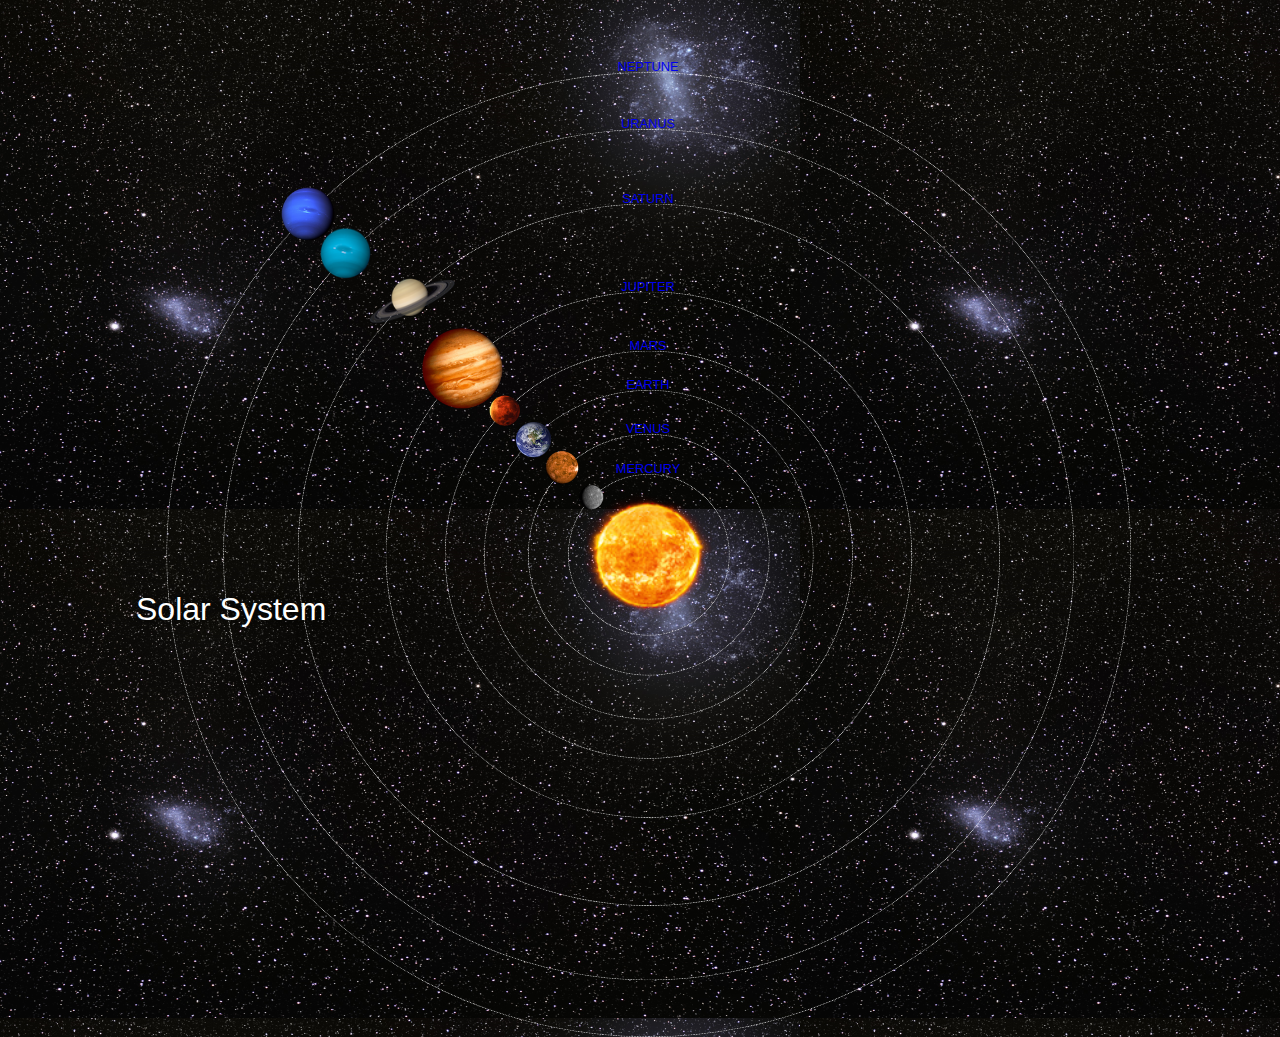
<file: index.html>
<!DOCTYPE html>
<html>
    <head>
        <title> Solar System </title>
        <link rel="stylesheet" href="style.css"/>
    </head>
    <body>
        <div id="container">
            <h1>Solar System</h1>
            <a href="sun.html"><img src="images/sun.png" id="sun"/></a>
            
            <div id="neptune-orbit">
                <a href="neptune.html"><img src="images/neptune.png" id="neptune"/></a>
            </div>
            <div id="neptune-label" class="label-box">
                <a href="neptune.html">NEPTUNE</a>
            </div>
            
            <div id="uranus-orbit">
            <a href="uranus.html"><img src="images/uranus.png" id="uranus"/></a>
            </div>
            <div id="uranus-label" class="label-box">
            <a href="uranus.html">URANUS</a>
            </div>
            
             <div id="saturn-orbit">
            <a href="saturn.html"><img src="images/saturn.png" id="saturn"/></a>
            </div>
            <div id="saturn-label" class="label-box">
            <a href="saturn.html">SATURN</a>
            </div>
            
             <div id="jupiter-orbit">
            <a href="jupiter.html"><img src="images/jupiter.png" id="jupiter"/></a>
            </div>
            <div id="jupiter-label" class="label-box">
            <a href="jupiter.html">JUPITER</a>
            </div>
            
             <div id="mars-orbit">
            <a href="mars.html"><img src="images/mars.png" id="mars"/></a>
            </div>
            <div id="mars-label" class="label-box">
            <a href="mars.html">MARS</a>
            </div>
            
              <div id="earth-orbit">
            <a href="earth.html"><img src="images/earth.png" id="earth"/></a>
            </div>
            <div id="earth-label" class="label-box">
            <a href="earth.html">EARTH</a>
                </div>
            <div id="venus-orbit">
            <a href="venus.html"><img src="images/venus.png" id="venus"/></a>
            </div>
            <div id="venus-label" class="label-box">
            <a href="venus.html">VENUS</a>
            </div>
                
            <div id="mercury-orbit">
            <a href="mercury.html"><img src="images/mercury.png" id="mercury"/></a>
            </div>
            <div id="mercury-label" class="label-box">
            <a href="mercury.html">MERCURY</a>
            </div>
        
        </div>
    </body>
</html>
</file>
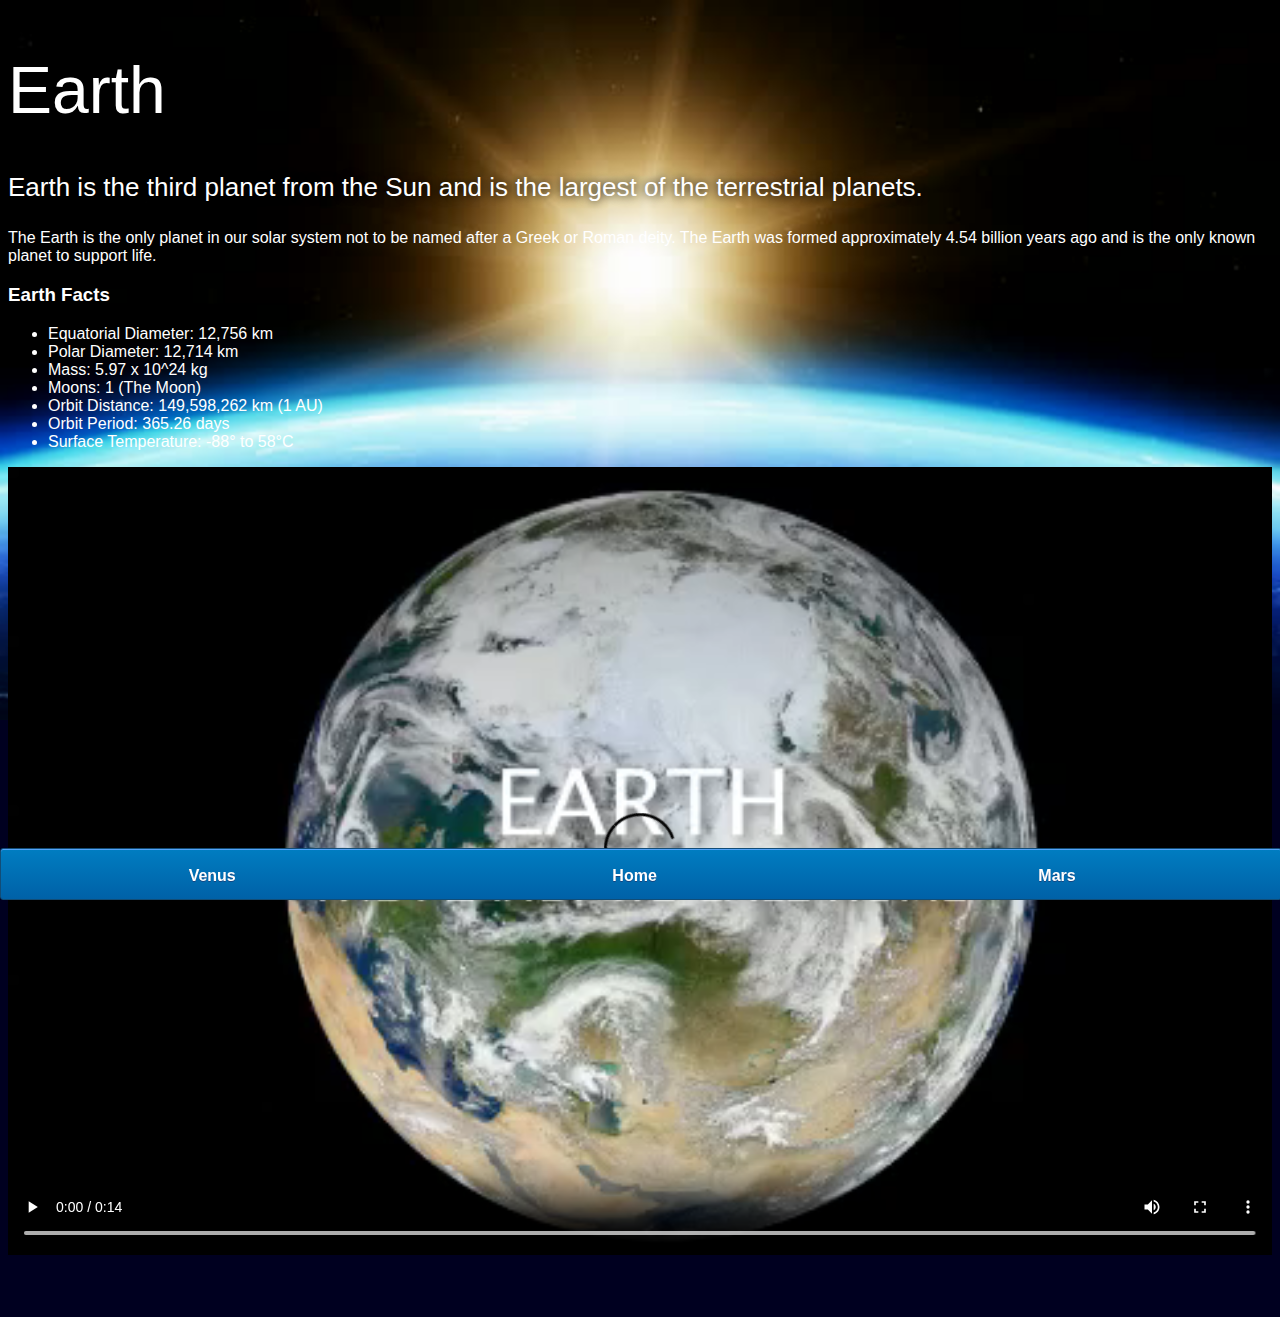
<file: earth.html>
<!DOCTYPE html>
<html>
    <head>
        <title> Solar System </title>
        <link rel="stylesheet" href="style-pages.css"/>
    </head>
    <body>
        <div id="main">
        <div id="content">
            <h1>Earth</h1>
                <p class="intro">
                    Earth is the third planet from the Sun and is the largest of the terrestrial planets. 
                </p>             

                <p>
                    The Earth is the only planet in our solar system not to be named after a Greek or Roman deity. The Earth was formed approximately 4.54 billion years ago and is the only known planet to support life.
                </p>

                <h3>Earth Facts</h3>
                <ul>
                    <li>Equatorial Diameter:	12,756 km</li>
                    <li>Polar Diameter:	12,714 km</li>
                    <li>Mass:	5.97 x 10^24 kg</li>
                    <li>Moons:	1 (The Moon)</li>
                    <li>Orbit Distance:	149,598,262 km (1 AU)</li>
                    <li>Orbit Period:	365.26 days</li>
                    <li>Surface Temperature:	-88&deg; to 58&deg;C</li>
                </ul>
                <video id="video" controls>
                    <source src="videos/earth-video.mp4" type="video/mp4">
                </video>
            </div>
            <div id="tabs-bottom">
            
                <a href="venus.html">Venus</a>
                <a href="index.html">Home</a>
                <a href="mars.html">Mars</a>
            </div>
        </div>
    </body>
</html>
</file>
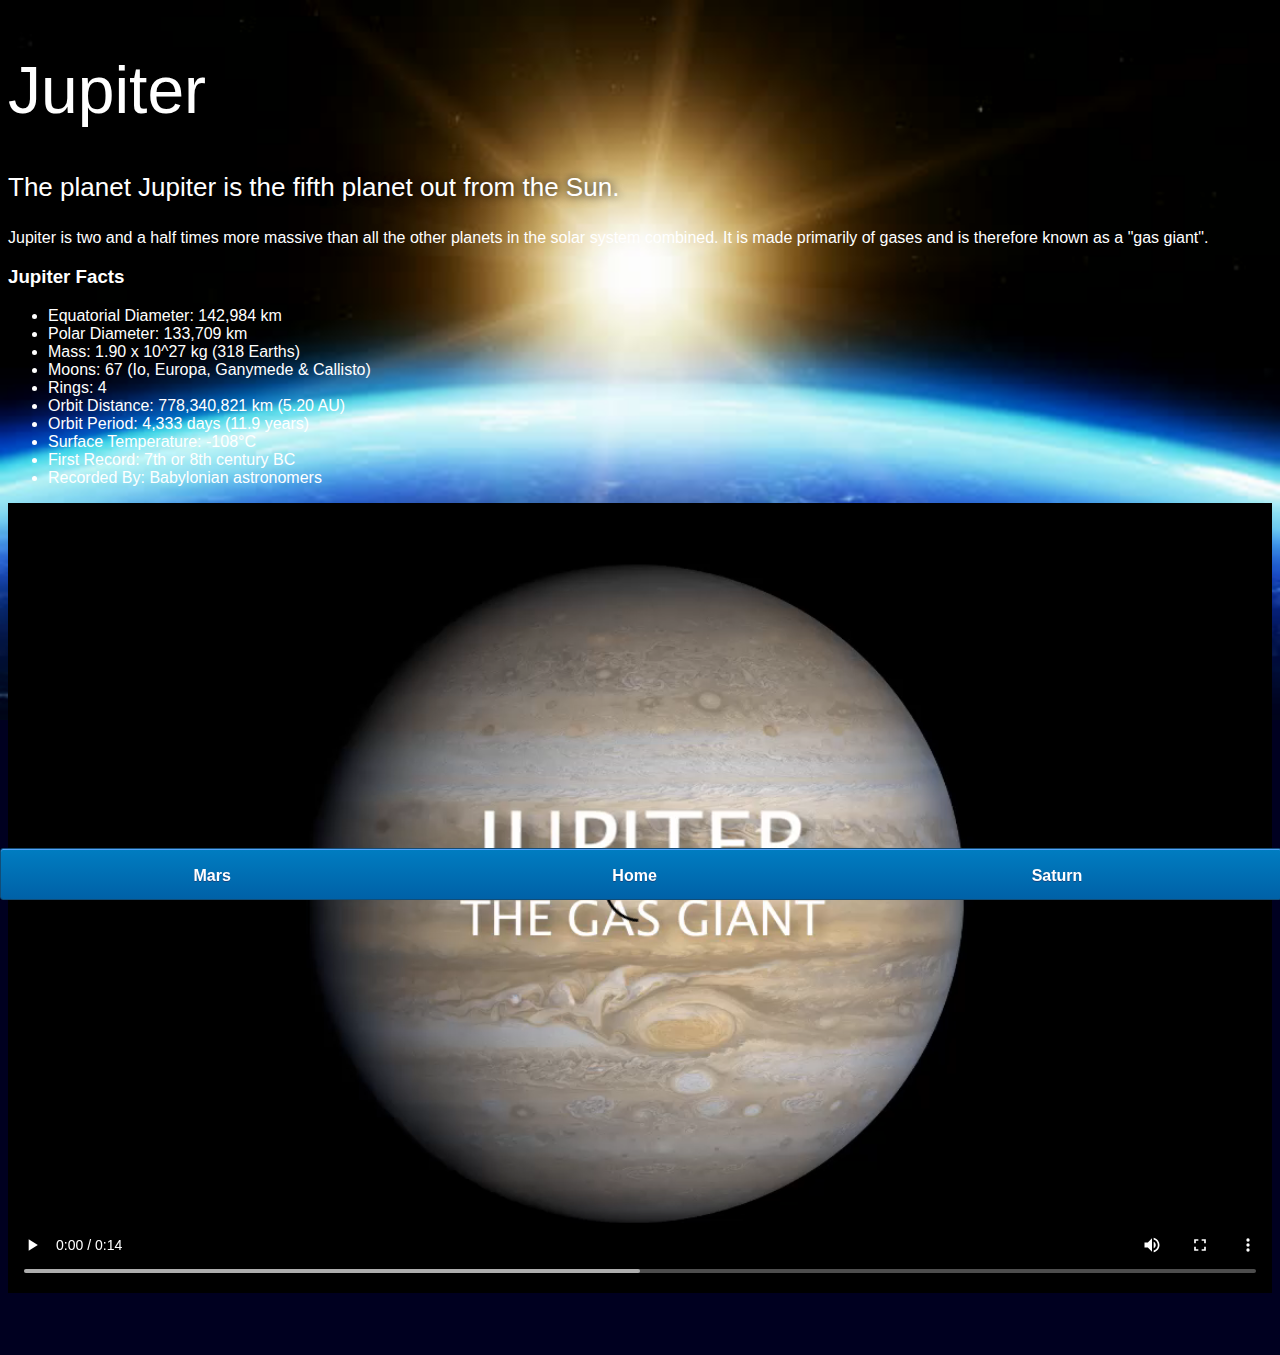
<file: jupiter.html>
<!DOCTYPE html>
<html>
    <head>
        <title> Solar System </title>
        <link rel="stylesheet" href="style-pages.css"/>
    </head>
    <body>
        <div id="main">
        <div id="content">
            <h1>Jupiter</h1>
                <p class="intro">
                    The planet Jupiter is the fifth planet out from the Sun.
                </p>             

                <p>
                    Jupiter is two and a half times more massive than all the other planets in the solar system combined. It is made primarily of gases and is therefore known as a "gas giant".
                </p>

                <h3>Jupiter Facts</h3>
                <ul>
                    <li>Equatorial Diameter:	142,984 km</li>
                    <li>Polar Diameter:	133,709 km</li>
                    <li>Mass:	1.90 x 10^27 kg (318 Earths)</li>
                    <li>Moons:	67 (Io, Europa, Ganymede & Callisto)</li>
                    <li>Rings:	4</li>
                    <li>Orbit Distance:	778,340,821 km (5.20 AU)</li>
                    <li>Orbit Period:	4,333 days (11.9 years)</li>
                    <li>Surface Temperature:	-108&deg;C</li>
                    <li>First Record:	7th or 8th century BC</li>
                    <li>Recorded By:	Babylonian astronomers</li>
                </ul>
                <video id="video" controls>
                    <source src="videos/jupiter-video.mp4" type="video/mp4">
                </video>
            
            </div>
            <div id="tabs-bottom">
            <a href="mars.html">Mars</a>
            <a href="index.html">Home</a>
            <a href="saturn.html">Saturn</a>
            </div>
            
        </div>
    </body>
</html>
</file>
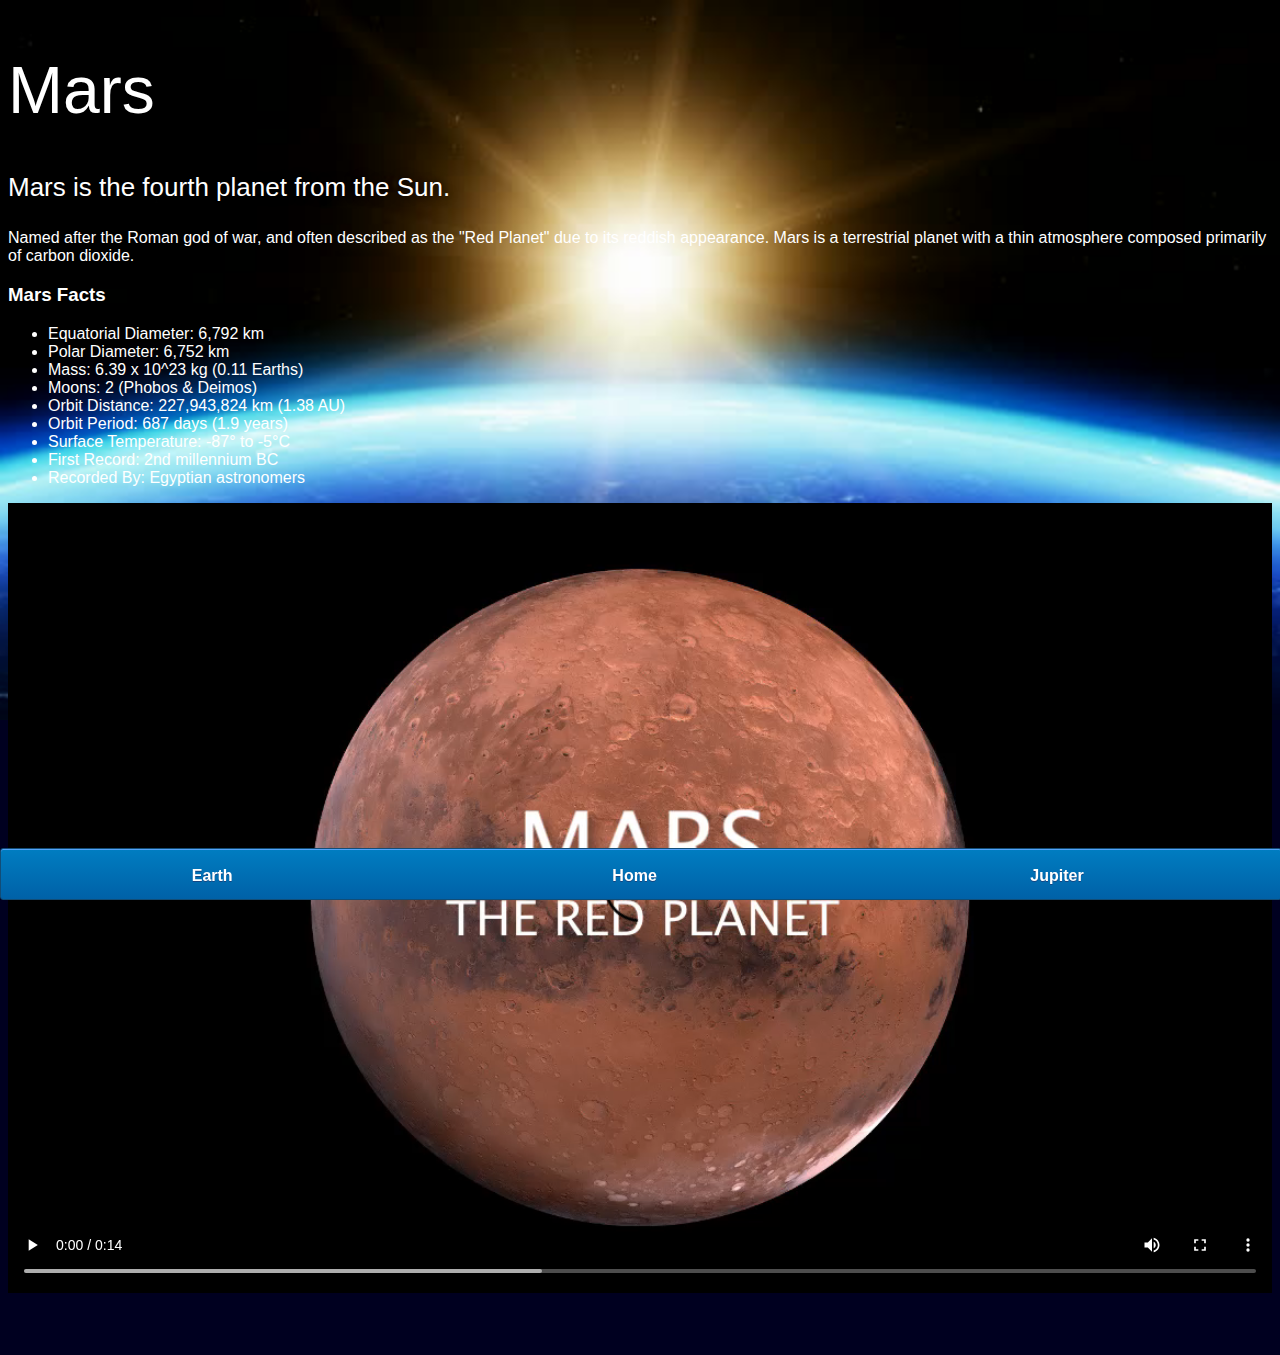
<file: mars.html>
<!DOCTYPE html>
<html>
    <head>
        <title> Solar System </title>
        <link rel="stylesheet" href="style-pages.css"/>
    </head>
    <body>
        <div id="main">
        <div id="content">
            <h1>Mars</h1>
                <p class="intro">
                    Mars is the fourth planet from the Sun.  
                </p>             

                <p>
                    Named after the Roman god of war, and often described as the "Red Planet" due to its reddish appearance. Mars is a terrestrial planet with a thin atmosphere composed primarily of carbon dioxide.
                </p>

                <h3>Mars Facts</h3>
                <ul>
                    <li>Equatorial Diameter:	6,792 km</li>
                    <li>Polar Diameter:	6,752 km</li>
                    <li>Mass:	6.39 x 10^23 kg (0.11 Earths)</li>
                    <li>Moons:	2 (Phobos & Deimos)</li>
                    <li>Orbit Distance:	227,943,824 km (1.38 AU)</li>
                    <li>Orbit Period:	687 days (1.9 years)</li>
                    <li>Surface Temperature:	-87&deg; to -5&deg;C</li>
                    <li>First Record:	2nd millennium BC</li>
                    <li>Recorded By:	Egyptian astronomers</li>
                </ul>
                <video id="video" controls>
                    <source src="videos/mars-video.mp4" type="video/mp4">
                </video>
            
            </div>
            <div id="tabs-bottom">
            
            <a href="earth.html">Earth</a>
            <a href="index.html">Home</a>
            <a href="jupiter.html">Jupiter</a>
            </div>
            
        </div>
    </body>
</html>
</file>
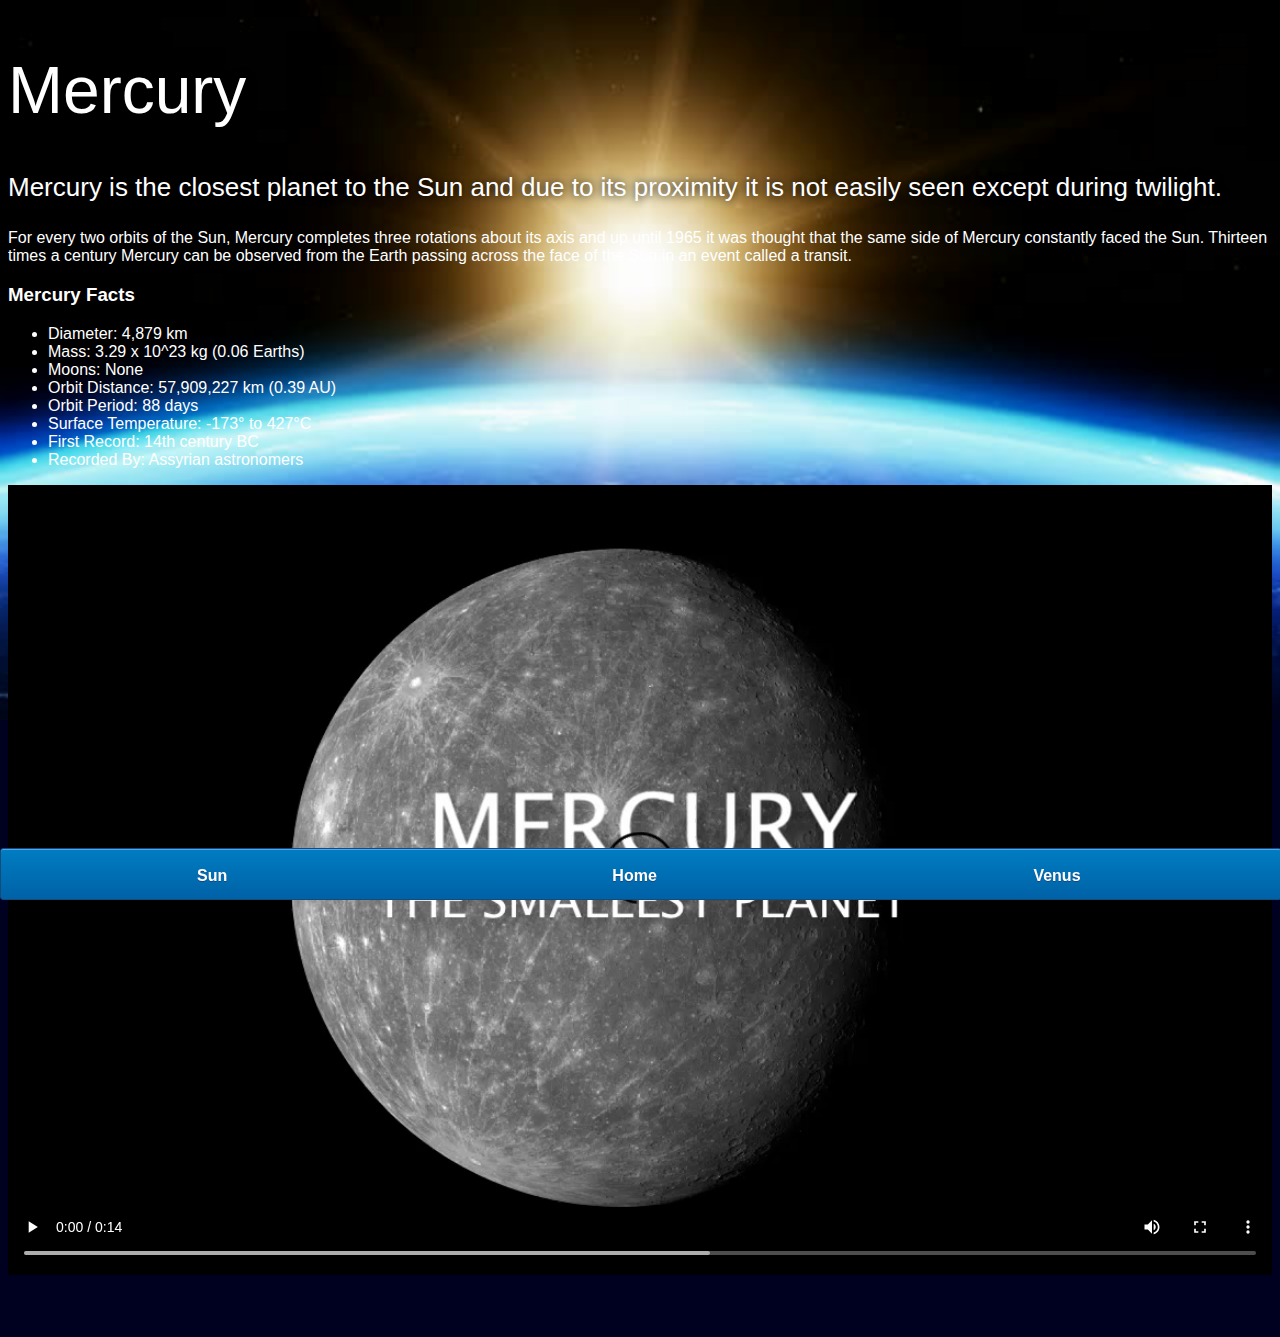
<file: mercury.html>
<!DOCTYPE html>
<html>
    <head>
        <title> Solar System </title>
        <link rel="stylesheet" href="style-pages.css"/>
    </head>
    <body>
        <div id="main">
        <div id="content">
            <h1>Mercury</h1>
                <p class="intro">
                    Mercury is the closest planet to the Sun and due to its proximity it is not easily seen except during twilight. 
                </p>             

                <p>
                    For every two orbits of the Sun, Mercury completes three rotations about its axis and up until 1965 it was thought that the same side of Mercury constantly faced the Sun. Thirteen times a century Mercury can be observed from the Earth passing across the face of the Sun in an event called a transit.
                </p>

                <h3>Mercury Facts</h3>
                <ul>
                    <li>Diameter:	4,879 km</li>
                    <li>Mass:	3.29 x 10^23 kg (0.06 Earths)</li>
                    <li>Moons:	None</li>
                    <li>Orbit Distance:	57,909,227 km (0.39 AU)</li>
                    <li>Orbit Period:	88 days</li>
                    <li>Surface Temperature:	-173&deg; to 427&deg;C</li>
                    <li>First Record:	14th century BC</li>
                    <li>Recorded By:	Assyrian astronomers</li>
                </ul>
                <video id="video" controls>
                    <source src="videos/mercury-video.mp4" type="video/mp4">
                </video>

            </div>
            <div id="tabs-bottom">
            
                <a href="sun.html">Sun</a>
                <a href="index.html">Home</a>
                <a href="venus.html">Venus</a>
            </div>
        
        </div>
    </body>
</html>
</file>
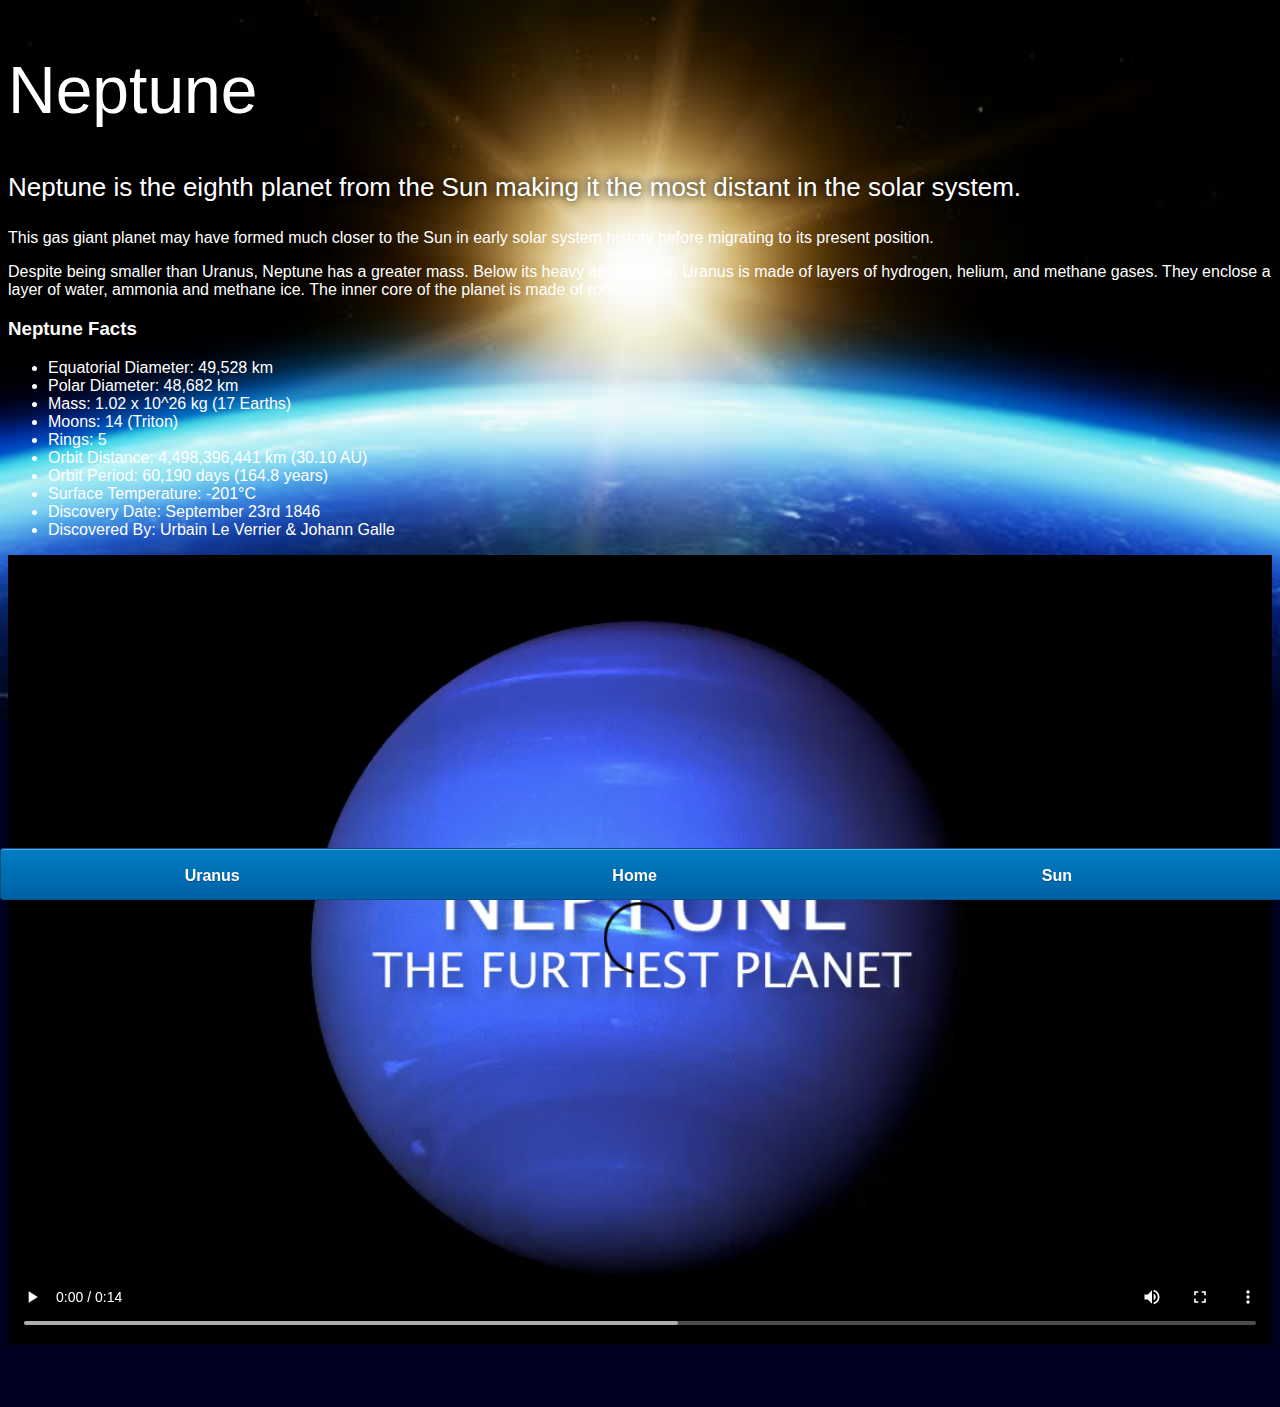
<file: neptune.html>
<!DOCTYPE html>
<html>
    <head>
        <title> Solar System </title>
        <link rel="stylesheet" href="style-pages.css"/>
    </head>
    <body>
        <div id="main">
        <div id="content">
            
            <h1>Neptune</h1>
                <p class="intro">
                    Neptune is the eighth planet from the Sun making it the most distant in the solar system. 
                </p>             
                <p>
                    This gas giant planet may have formed much closer to the Sun in early solar system history before migrating to its present position.</p>

                <p>Despite being smaller than Uranus, Neptune has a greater mass. Below its heavy atmosphere, Uranus is made of layers of hydrogen, helium, and methane gases. They enclose a layer of water, ammonia and methane ice. The inner core of the planet is made of rock.</p>

                <h3>Neptune Facts</h3>
                <ul>
                    <li>Equatorial Diameter:	49,528 km</li>
                    <li>Polar Diameter:	48,682 km</li>
                    <li>Mass:	1.02 x 10^26 kg (17 Earths)</li>
                    <li>Moons:	14 (Triton)</li>
                    <li>Rings:	5</li>
                    <li>Orbit Distance:	4,498,396,441 km (30.10 AU)</li>
                    <li>Orbit Period:	60,190 days (164.8 years)</li>
                    <li>Surface Temperature:	-201&deg;C</li>
                    <li>Discovery Date:	September 23rd 1846</li>
                    <li>Discovered By:	Urbain Le Verrier & Johann Galle</li>
                </ul>

                <video id="video" controls>
                    <source src="videos/neptune-video.mp4" type="video/mp4">
                </video>
            
            </div>
            <div id="tabs-bottom">
                
                <a href="uranus.html">Uranus</a>
                <a href="index.html">Home</a>
                <a href="sun.html">Sun</a>
            </div>
            
        </div>
    </body>
</html>
</file>
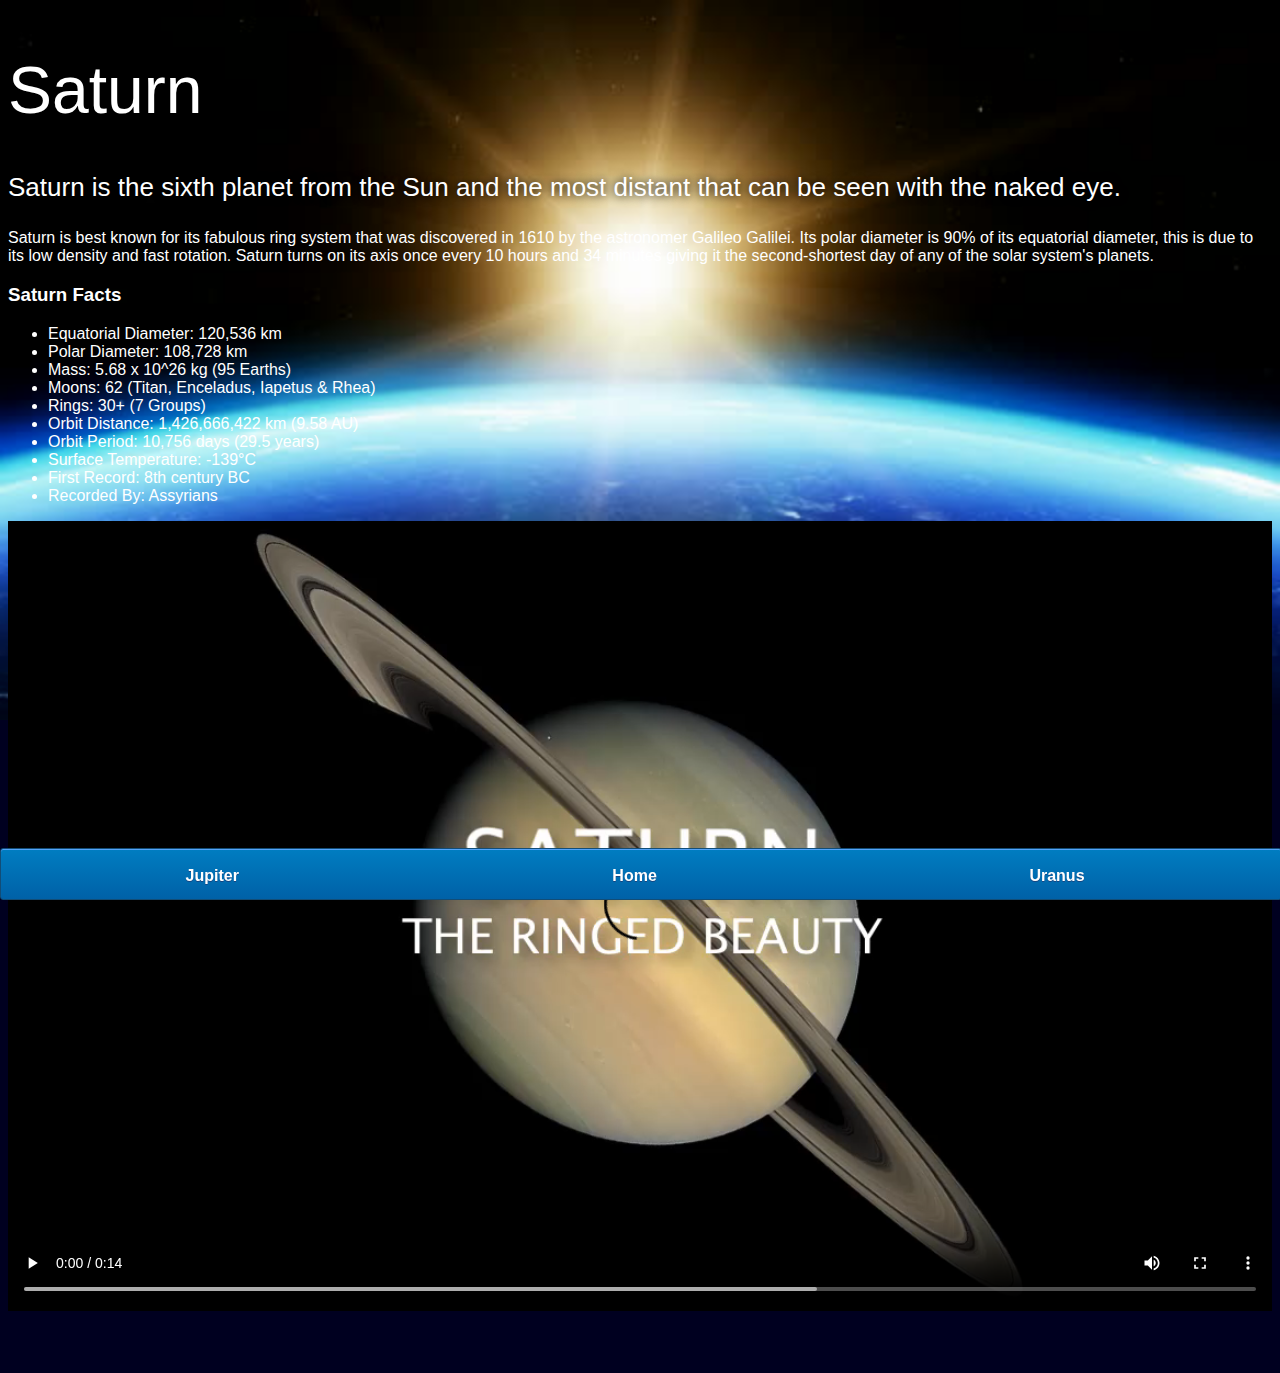
<file: saturn.html>
<!DOCTYPE html>
<html>
    <head>
        <title> Solar System </title>
        <link rel="stylesheet" href="style-pages.css"/>
    </head>
    <body>
        <div id="main">
        <div id="content">
            
            <h1>Saturn</h1>
                <p class="intro">
                    Saturn is the sixth planet from the Sun and the most distant that can be seen with the naked eye.
                </p>             

                <p>
                    Saturn is best known for its fabulous ring system that was discovered in 1610 by the astronomer Galileo Galilei. Its polar diameter is 90% of its equatorial diameter, this is due to its low density and fast rotation. Saturn turns on its axis once every 10 hours and 34 minutes giving it the second-shortest day of any of the solar system's planets.
                </p>

                <h3>Saturn Facts</h3>
                <ul>
                    <li>Equatorial Diameter:	120,536 km</li>
                    <li>Polar Diameter:	108,728 km</li>
                    <li>Mass:	5.68 x 10^26 kg (95 Earths)</li>
                    <li>Moons:	62 (Titan, Enceladus, Iapetus & Rhea)</li>
                    <li>Rings:	30+ (7 Groups)</li>
                    <li>Orbit Distance:	1,426,666,422 km (9.58 AU)</li>
                    <li>Orbit Period:	10,756 days (29.5 years)</li>
                    <li>Surface Temperature:	-139&deg;C</li>
                    <li>First Record:	8th century BC</li>
                    <li>Recorded By:	Assyrians</li>
                </ul>
                <video id="video" controls>
                    <source src="videos/saturn-video.mp4" type="video/mp4">
                </video>
            </div>
            <div id="tabs-bottom">
             <a href="jupiter.html">Jupiter</a>
            <a href="index.html">Home</a>
            <a href="uranus.html">Uranus</a> 
            </div>
            
        </div>
    </body>
</html>
</file>
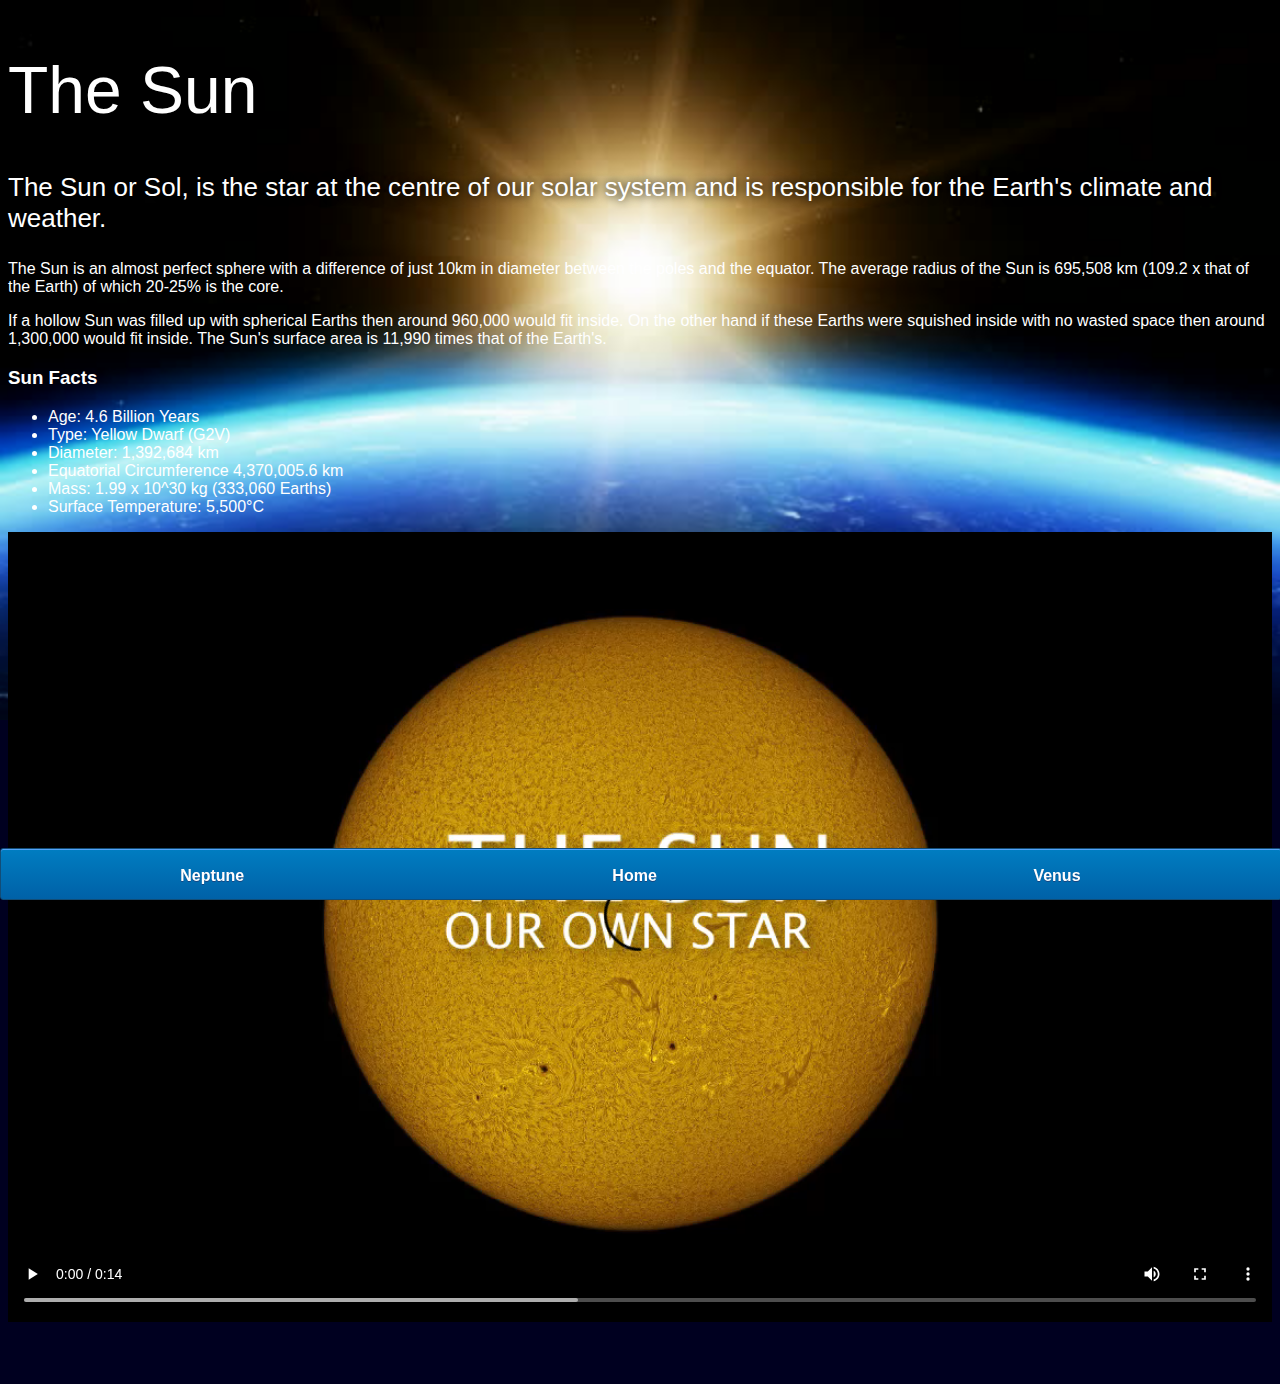
<file: sun.html>
<!DOCTYPE html>
<html>
    <head>
        <title> Solar System </title>
        <link rel="stylesheet" href="style-pages.css"/>
    </head>
    <body>
        <div id="main">
            <div id="content">
                <h1>The Sun</h1>
                <p class="intro">
                    The Sun or Sol, is the star at the centre of our solar system and is responsible for the Earth's climate and weather. 
                </p>             

                <p>
                    The Sun is an almost perfect sphere with a difference of just 10km in diameter between the poles and the equator. The average radius of the Sun is 695,508 km (109.2 x that of the Earth) of which 20-25% is the core.
                </p>
                <p>
                    If a hollow Sun was filled up with spherical Earths then around 960,000 would fit inside. On the other hand if these Earths were squished inside with no wasted space then around 1,300,000 would fit inside. The Sun's surface area is 11,990 times that of the Earth's.
                </p>

                <h3>Sun Facts</h3>
                <ul>
                    <li>Age:	4.6 Billion Years</li>
                    <li>Type:	Yellow Dwarf (G2V)</li>
                    <li>Diameter:	1,392,684 km</li>
                    <li>Equatorial Circumference	4,370,005.6 km</li>
                    <li>Mass:	1.99 x 10^30 kg (333,060 Earths)</li>
                    <li>Surface Temperature:	5,500°C</li>
                </ul>
                <video id="video"controls>
                    <source src="videos/sun-video.mp4" type="video/mp4">
                </video>
            
            </div>
            
            <div id="tabs-bottom">
                <a href="neptune.html">Neptune</a>
                <a href="index.html">Home</a>
                <a href="venus.html">Venus</a>
            
        
            </div>
        
        </div>
        
    </body>
</html>
</file>
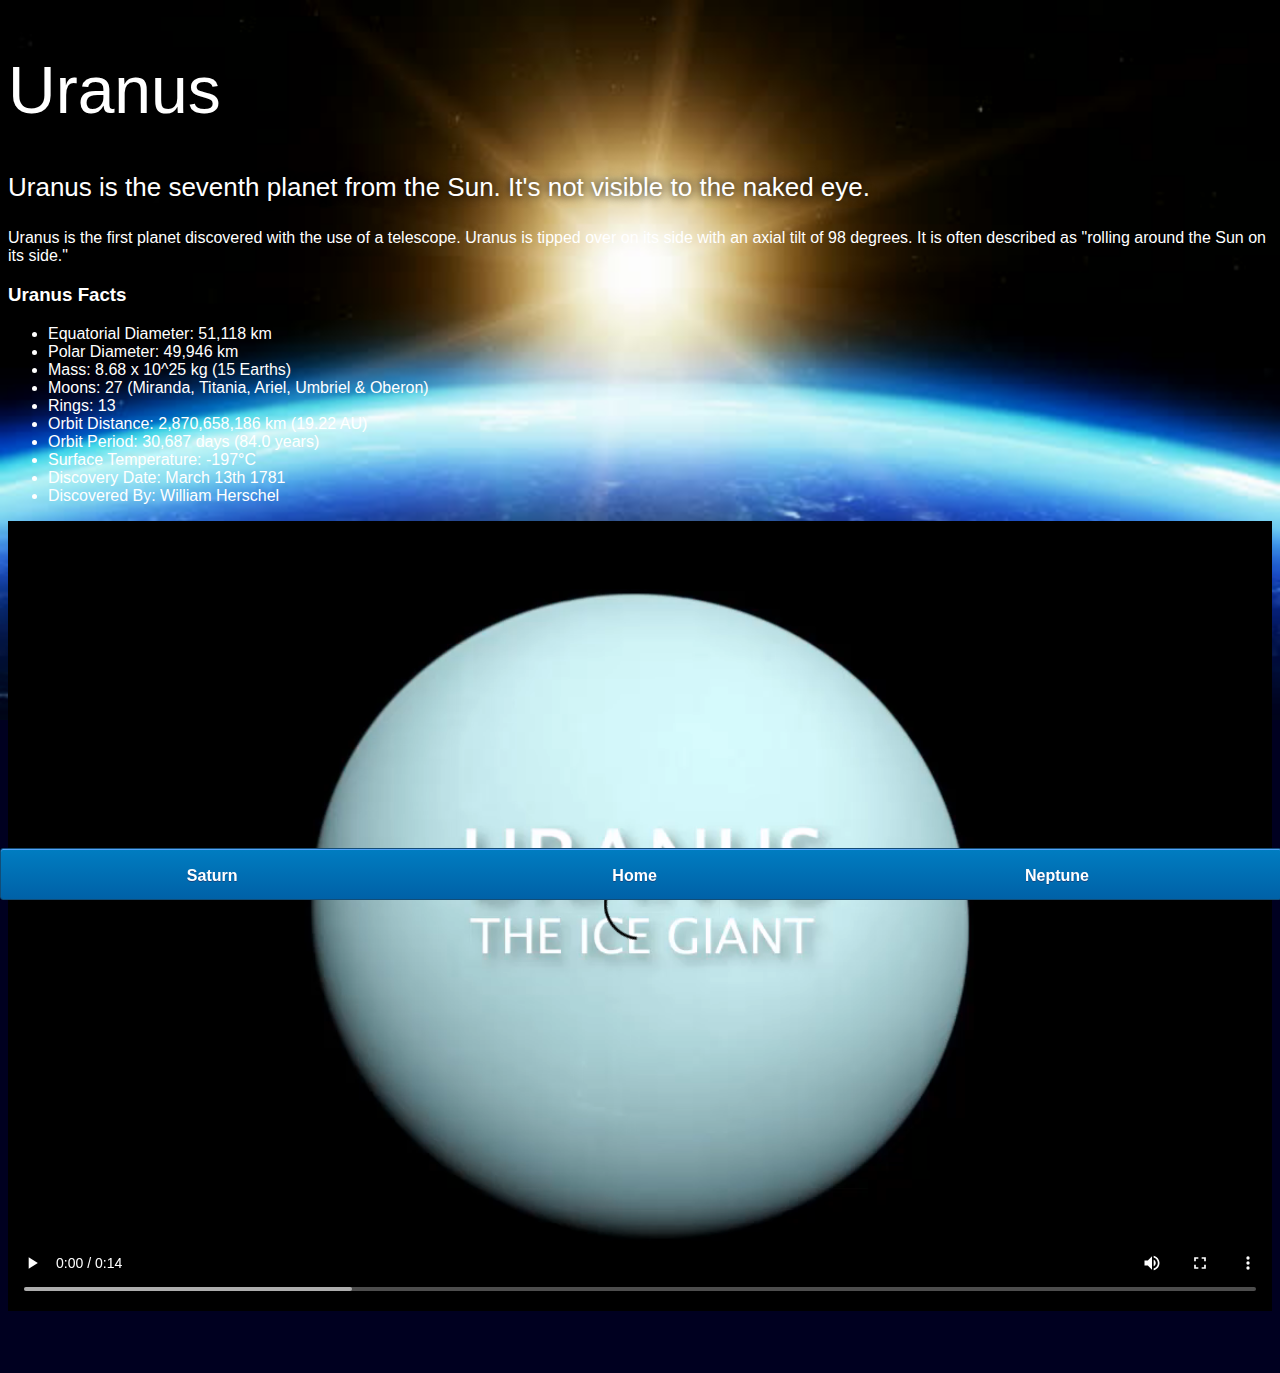
<file: uranus.html>
<!DOCTYPE html>
<html>
    <head>
        <title> Solar System </title>
        <link rel="stylesheet" href="style-pages.css"/>
    </head>
    <body>
        <div id="main">
        <div id="content">
            
            <h1>Uranus</h1>
                <p class="intro">
                    Uranus is the seventh planet from the Sun. It's not visible to the naked eye.
                </p>             

                <p>
                    Uranus is the first planet discovered with the use of a telescope. Uranus is tipped over on its side with an axial tilt of 98 degrees. It is often described as "rolling around the Sun on its side."
                </p>

                <h3>Uranus Facts</h3>
                <ul>
                    <li>Equatorial Diameter:	51,118 km</li>
                    <li>Polar Diameter:	49,946 km</li>
                    <li>Mass:	8.68 x 10^25 kg (15 Earths)</li>
                    <li>Moons:	27 (Miranda, Titania, Ariel, Umbriel & Oberon)</li>
                    <li>Rings:	13</li>
                    <li>Orbit Distance:	2,870,658,186 km (19.22 AU)</li>
                    <li>Orbit Period:	30,687 days (84.0 years)</li>
                    <li>Surface Temperature:	-197&deg;C</li>
                    <li>Discovery Date:	March 13th 1781</li>
                    <li>Discovered By:	William Herschel</li>
                </ul>
                <video id="video" controls>
                    <source src="videos/uranus-video.mp4" type="video/mp4">
                </video>
            
            </div>
            <div id="tabs-bottom">
            
            <a href="saturn.html">Saturn</a>
            <a href="index.html">Home</a>
            <a href="neptune.html">Neptune</a>
            
            </div>
        </div>
        
    </body>
</html>
</file>
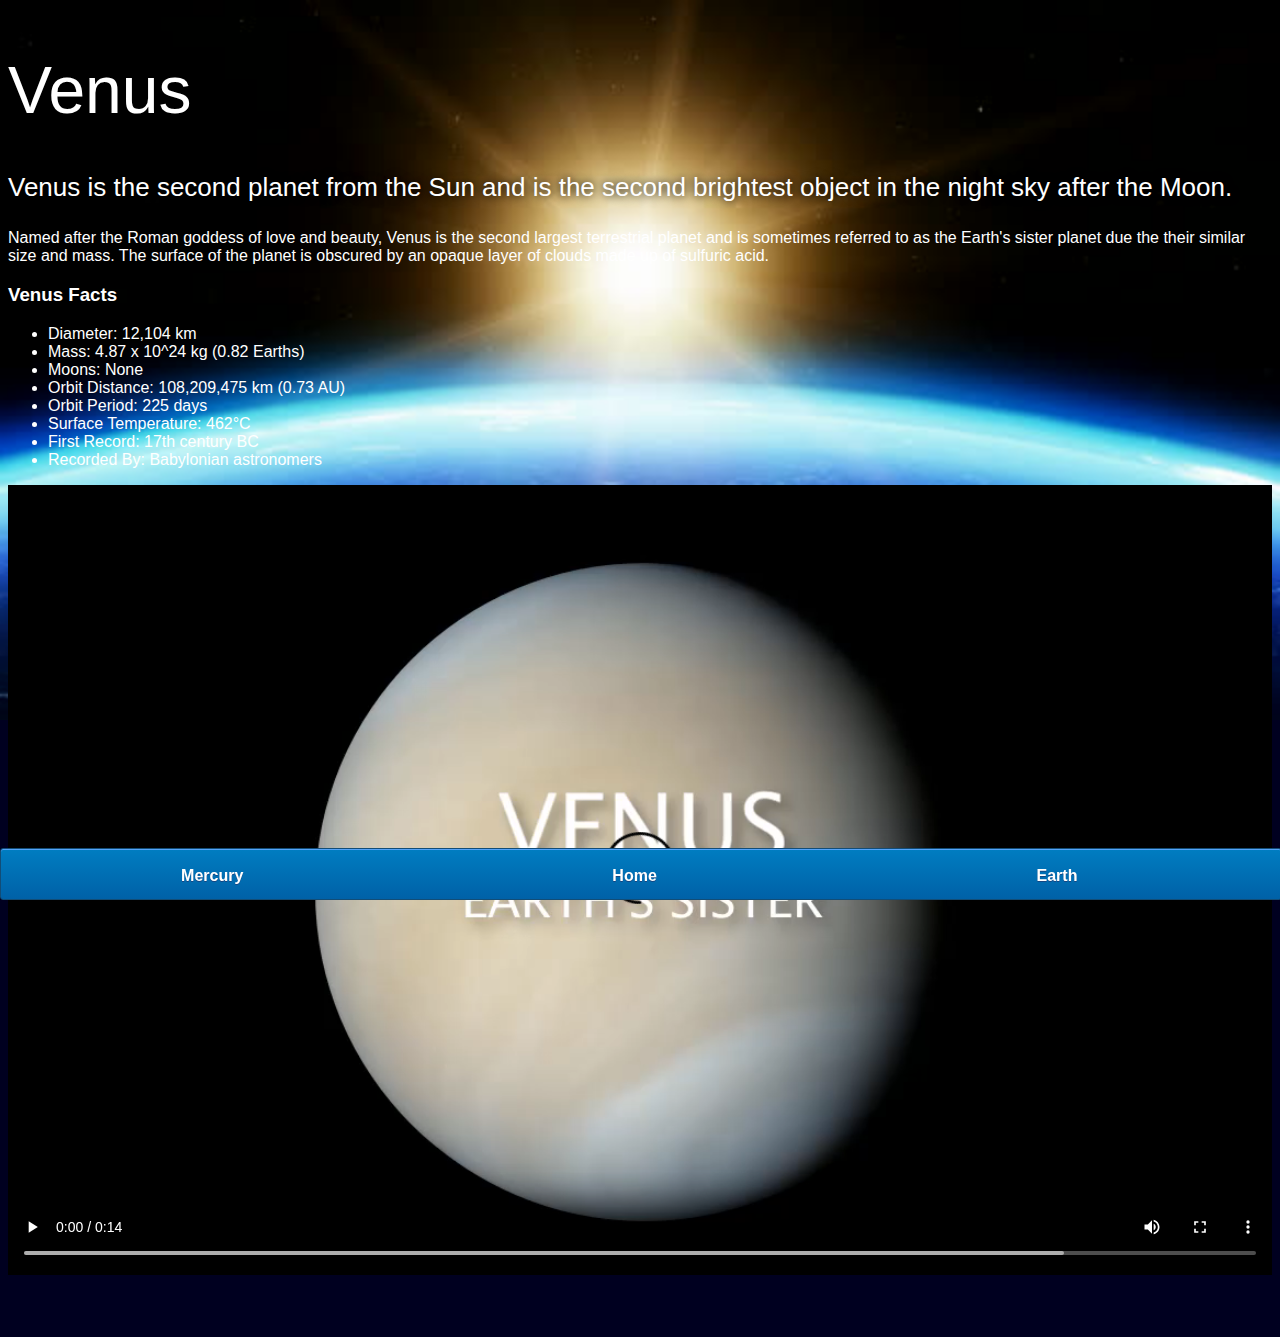
<file: venus.html>
<!DOCTYPE html>
<html>
    <head>
        <title> Solar System </title>
        <link rel="stylesheet" href="style-pages.css"/>
    </head>
    <body>
        <div id="main">
        <div id="content">
            
            <h1>Venus</h1>
                <p class="intro">
                    Venus is the second planet from the Sun and is the second brightest object in the night sky after the Moon. 
                </p>             

                <p>
                    Named after the Roman goddess of love and beauty, Venus is the second largest terrestrial planet and is sometimes referred to as the Earth's sister planet due the their similar size and mass. The surface of the planet is obscured by an opaque layer of clouds made up of sulfuric acid.
                </p>

                <h3>Venus Facts</h3>
                <ul>
                    <li>Diameter:	12,104 km</li>
                    <li>Mass:	4.87 x 10^24 kg (0.82 Earths)</li>
                    <li>Moons:	None</li>
                    <li>Orbit Distance:	108,209,475 km (0.73 AU)</li>
                    <li>Orbit Period:	225 days</li>
                    <li>Surface Temperature:	462&deg;C</li>
                    <li>First Record:	17th century BC</li>
                    <li>Recorded By:	Babylonian astronomers</li>
                </ul>
                <video id="video" controls>
                    <source src="videos/venus-video.mp4" type="video/mp4">
                </video>
            
            </div>
            
            <div id="tabs-bottom">
             
            <a href="mercury.html">Mercury</a>
            <a href="index.html">Home</a>
            <a href="earth.html">Earth</a>
            
            </div>
        </div>
    </body>
</html>
</file>
<file: style.css>
body{
    width: 100%;
    height: 100%;
    background: url(images/space.png);
    overflow: hidden;    
}

h1{
    font-family: sans-serif;
    font-weight: 100;
    font-size: 40px;
    text-shadow: 0 0 10px #000000;
    color: white;
}

/*======================== SUN ==================*/

#sun{
    position: absolute;
    z-index: 1000;
    width: 160px;
    bottom: 10px;
    left: 50%;
    margin-left: -80px;
}

/*======================== NEPTUNE ==================*/

#neptune{
    width: 66px;
    height: 66px;
    margin: 143px;
    z-index: 1000;
    animation: spin-right 8s linear infinite;
    -webkit-animation: spin-right 8s linear infinite;
}

#neptune-orbit{
    position: absolute;
    width: 1204px;
    height: 1204px;
    bottom: -512px;
    left: 50%;
    margin-left: -602px;
    border: 1px dotted white;
    border-radius: 50%;
    animation: spin-left 14s linear infinite;
    -webkit-animation: spin-left 14s linear infinite;
}

#neptune-label{
    bottom: 692px;
}

/*======================== URANUS ==================*/

#uranus{
    width: 66px;
    height: 66px;
    margin: 120px;
    z-index: 1000;
    animation: spin-right 8s linear infinite;
    -webkit-animation: spin-right 8s linear infinite;
}

#uranus-orbit{
    position: absolute;
    width: 1062px;
    height: 1062px;
    bottom: -441px;
    left: 50%;
    margin-left: -531px;
    border: 1px dotted white;
    border-radius: 50%;
    animation: spin-left 15s linear infinite;
    -webkit-animation: spin-left 15s linear infinite;
}

#uranus-label{
    bottom: 620px;
}

/*======================== SATURN ==================*/

#saturn{
    width: 110px;
    margin: 85px;
    z-index: 1000;
    animation: spin-right 13s linear infinite;
    -webkit-animation: spin-right 13s linear infinite;
}

#saturn-orbit{
    position: absolute;
    width: 876px;
    height: 876px;
    bottom: -348px;
    left: 50%;
    margin-left: -438px;
    border: 1px dotted white;
    border-radius: 50%;
    animation: spin-left 13s linear infinite;
    -webkit-animation: spin-left 13s linear infinite;
}

#saturn-label{
    bottom: 527px;
}

/*======================== JUPITER ==================*/

#jupiter{
    width: 100px;
    height: 100px;
    margin: 45px;
    z-index: 1000;
    animation: spin-right 10s linear infinite;
    -webkit-animation: spin-right 10s linear infinite;
}

#jupiter-orbit{
    position: absolute;
    width: 656px;
    height: 656px;
    bottom: -238px;
    left: 50%;
    margin-left: -328px;
    border: 1px dotted white;
    border-radius: 50%;
    animation: spin-left 10s linear infinite;
    -webkit-animation: spin-left 10s linear infinite;
}

#jupiter-label{
    bottom: 417px;
}

/*==================== MARS ====================*/

#mars {
    width: 38px;
    height: 38px;
    margin: 55px;
    z-index: 1000;
    animation: spin-right 3s linear infinite;
    -webkit-animation: spin-right 3s linear infinite;
}

#mars-orbit {
    position: absolute;
    width: 508px;
    height: 508px;
    bottom: -164px;
    left: 50%;
    margin-left: -254px;
    border: 1px dotted white;
    border-radius: 50%;
    animation: spin-left 4s linear infinite;
    -webkit-animation: spin-left 4s linear infinite;
}

#mars-label{
    bottom: 343px;
}

/*==================== EARTH ====================*/

#earth {
    width: 50px;
    height: 50px;
    margin: 36px;
    z-index: 1000;
    animation: spin-right 3s linear infinite;
    -webkit-animation: spin-right 3s linear infinite;
}

#earth-orbit {
    position: absolute;
    width: 410px;
    height: 410px;
    bottom: -115px;
    left: 50%;
    margin-left: -205px;
    border: 1px dotted white;
    border-radius: 50%;
    animation: spin-left 5s linear infinite;
    -webkit-animation: spin-left 5s linear infinite;
}

#earth-label{
    bottom: 294px;
}

/*==================== VENUS ====================*/

#venus {
    width: 50px;
    height: 50px;
    margin: 16px;
    z-index: 1000;
}

#venus-orbit {
    position: absolute;
    width: 300px;
    height: 300px;
    bottom: -60px;
    left: 50%;
    margin-left: -150px;
    border: 1px dotted white;
    border-radius: 50%;
    animation: spin-left 4s linear infinite;
    -webkit-animation: spin-left 4s linear infinite;
}

#venus-label{
    bottom: 239px;
}

/*==================== MERCURY ====================*/

#mercury {
    width: 40px;
    height: 40px;
    margin: 8px;
    z-index: 1000;
}


#mercury-orbit {
    position: absolute;
    z-index: 1;
    width: 200px;
    height: 200px;
    bottom: -10px;
    left: 50%;
    margin-left: -100px;
    border: 1px dotted white;
    border-radius: 50%;
    animation: spin-left 2s linear infinite;
    -webkit-animation: spin-left 2s linear infinite;
}

#mercury-label{
    bottom: 189px;
}

/*======================== PLESAE REMOVE ==================*/

#container{
    transform: scale(0.8,0.8) translate(0,700px);
}

/*======================== LABEL BOX ==================*/

.label-box{
    position: absolute;
    width: 150px;
    left: 50%;
    margin-left: -75px;
    text-align: center;
    color: white;
    font-weight: 100;
    font-family: sans-serif;
}

.label-box a{
    text-decoration: none;
    padding: 0;
    margin: 0;
    
}
.label-box a:visited{
    color: white;
}

/*======================== ANIMATION ==================*/

@keyframes spin-left{
    100%{
        transform: rotate(-360deg);
        -webkit-transform: rotate(-360deg); 
    }
}

@keyframes spin-right{
    100%{
        transform: rotate(360deg);
        -webkit-transform: rotate (360deg);
    }
}
</file>
<file: style-pages.css>
body{
    margin: 0;
    padding: 0;
    width: 100%;
    background-color: #000020;
    font-family: sans-serif;
    background-image: url(images/earth-sunrise.jpg);
    background-repeat: no-repeat;
    background-size: 100%;
    color: #ffffff;
}

h1{
    font-weight: 100;
    font-size: 66px;
    text-shadow: 0 0 10px #000000;
    
}
p.intro{
    font-size: 26px;
    font-weight: 200;
    text-shadow: 0 0 10px #000000;
    
}

#content{
    margin-bottom: 50px;
    padding: 8px;
    
}
#video{
    width: 100%;
}
/*================= BOTTOM TABS ===============*/

#tabs-bottom{
    position: fixed;
    bottom: 0;
    left: 0;
    z-index: 500;
    display: inline-block;
    width: 100%;
    height: 50px;
    
    box-shadow: inset 0px 1px 0px 0px #54a3f7;
    background: linear-gradient(#007dc1,#0061a7);
    border-radius: 3px;
    border: 1px solid #124d77;
}

#tabs-bottom a{
    float: left;
    display: block;
    width: 33%;
    height: 35px;
    font-weight: 700;
    color: white;
    text-align: center;
    text-decoration: none;
    text-shadow: 0px 1px 0px #154682;
    padding-top: 18px;
}
</file>
